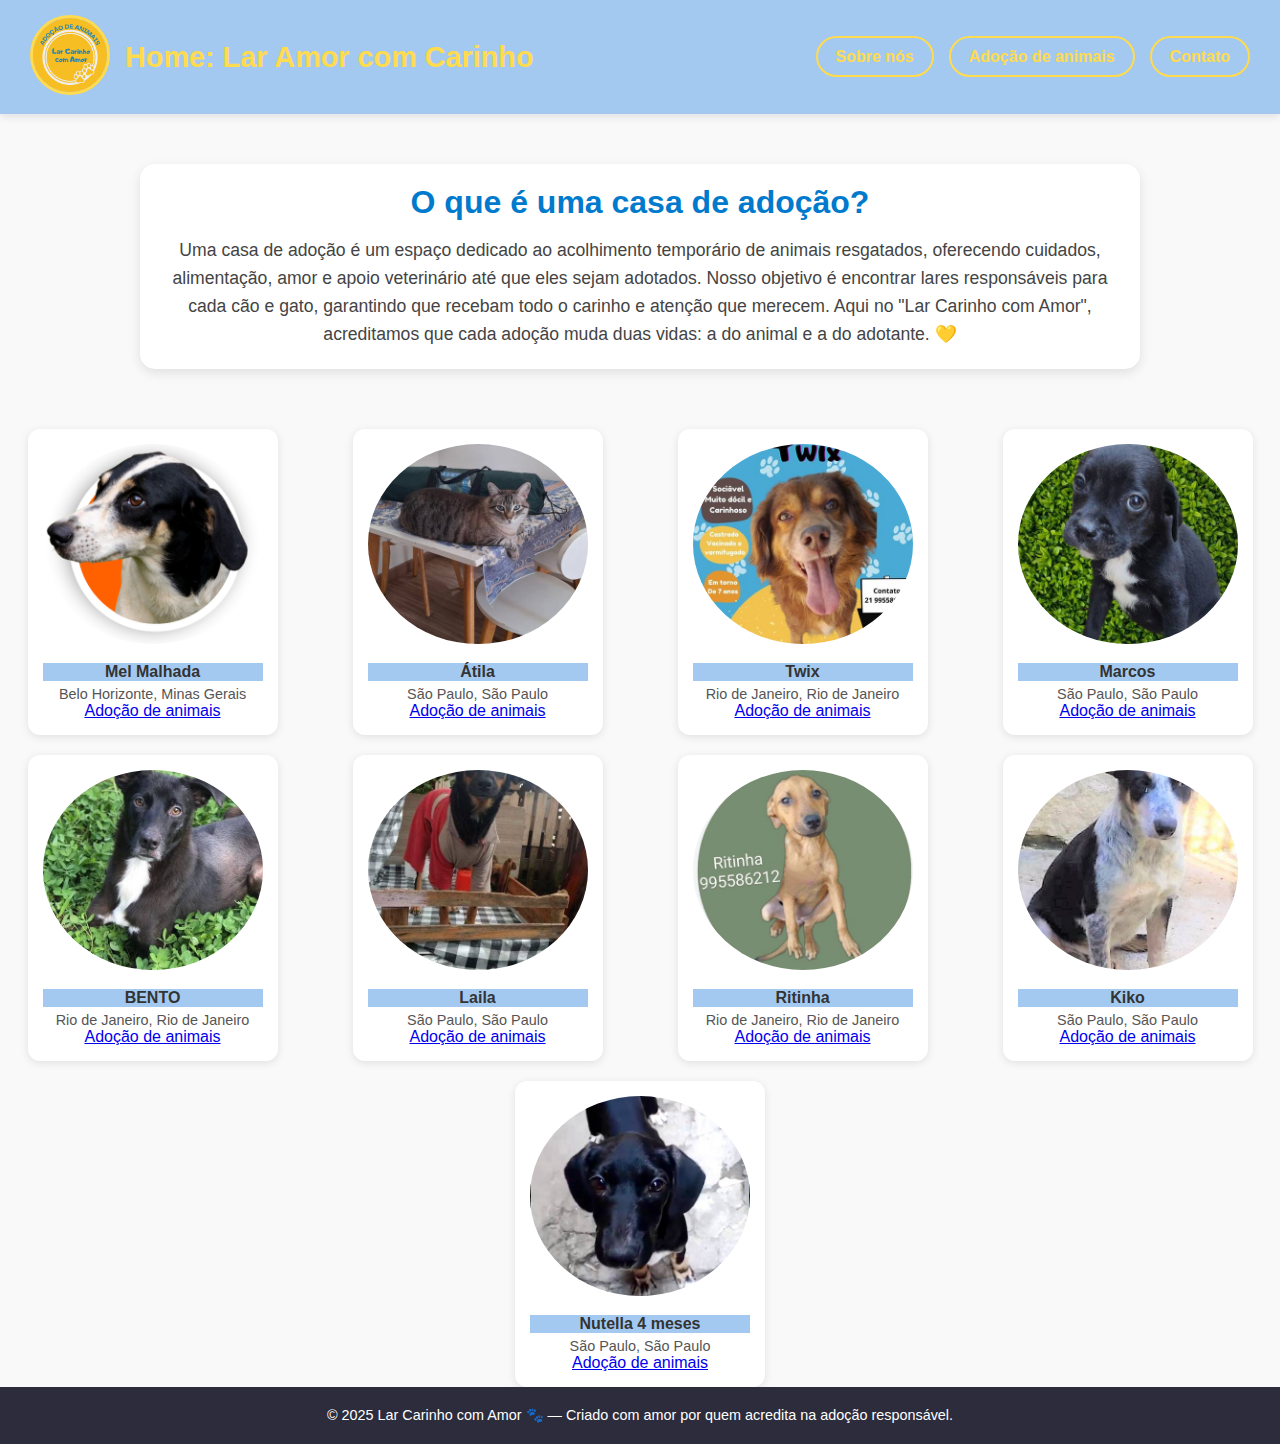
<file: index.html>
<!DOCTYPE html>
<html lang="pt-BR">
<head>
    <meta charset="UTF-8">
    <meta name="viewport" content="width=device-width, initial-scale=1.0">
    <title>Adoção de Animais</title>
    <link rel="stylesheet" href="css/estilo.css">
</head>
<body>
    <header>
        <div id="logo">
          <img src="img/Logotipo projeto social de adoção de animais clean amarelo e azul (1).png" alt="Logo" />
        </div>
        <nav id="banner">
          <h1>Home: Lar Amor com Carinho</h1>
          <ul>
            <li><a href="sobre.html" class="btn">Sobre nós</a></li>
            <li><a href="adocao.html" class="btn">Adoção de animais</a></li>
            <li><a href="contato.html" class="btn">Contato</a></li>
          </ul>
        </nav>
      </header>
      <section class="explicacao">
        <h2>O que é uma casa de adoção?</h2>
        <p>
            Uma casa de adoção é um espaço dedicado ao acolhimento temporário de animais resgatados, oferecendo cuidados, alimentação,
            amor e apoio veterinário até que eles sejam adotados. Nosso objetivo é encontrar lares responsáveis para cada cão e gato,
            garantindo que recebam todo o carinho e atenção que merecem. Aqui no "Lar Carinho com Amor", acreditamos que cada adoção
            muda duas vidas: a do animal e a do adotante. 💛
        </p>
    </section>
    

    <div class="animais">
        <div class="card">
            <img src="img/mel.png" alt="Mel Malhada">
            <h3>Mel Malhada</h3>
            <p>Belo Horizonte, Minas Gerais</p>
            <a href="adocao.html" class="btn">Adoção de animais</a>
        </div>
        <div class="card">
            <img src="img/atila.jpg" alt="Átila">
            <h3>Átila</h3>
            <p>São Paulo, São Paulo</p>
            <a href="adocao.html" class="btn">Adoção de animais</a>
        </div>
        <div class="card">
            <img src="img/twix.jpg" alt="Twix">
            <h3>Twix</h3>
            <p>Rio de Janeiro, Rio de Janeiro</p>
            <a href="adocao.html" class="btn">Adoção de animais</a>
        </div>
        <div class="card">
            <img src="img/marcos.jpg" alt="Marcos">
            <h3>Marcos</h3>
            <p>São Paulo, São Paulo</p>
            <a href="adocao.html" class="btn">Adoção de animais</a>
        </div>
        <div class="card">
            <img src="img/bento.jpg" alt="Bento">
            <h3>BENTO</h3>
            <p>Rio de Janeiro, Rio de Janeiro</p>
            <a href="adocao.html" class="btn">Adoção de animais</a>
        </div>
        <div class="card">
            <img src="img/laila.jpeg" alt="Laila">
            <h3>Laila</h3>
            <p>São Paulo, São Paulo</p>
            <a href="adocao.html" class="btn">Adoção de animais</a>
        </div>
        <div class="card">
            <img src="img/ritinha.jpg" alt="Ritinha">
            <h3>Ritinha</h3>
            <p>Rio de Janeiro, Rio de Janeiro</p>
            <a href="adocao.html" class="btn">Adoção de animais</a>
        </div>
        <div class="card">
            <img src="img/kiko.jpg" alt="Kiko">
            <h3>Kiko</h3>
            <p>São Paulo, São Paulo</p>
            <a href="adocao.html" class="btn">Adoção de animais</a>
        </div>
        <div class="card">
            <img src="img/nutela4.jpeg" alt="Nutella 4 meses">
            <h3>Nutella 4 meses</h3>
            <p>São Paulo, São Paulo</p>
            <a href="adocao.html" class="btn">Adoção de animais</a>
        </div>
    </div>

    <footer>
        <p>&copy; 2025 Lar Carinho com Amor 🐾 — Criado com amor por quem acredita na adoção responsável.</p>
    </footer>

</body>
</html>
</file>
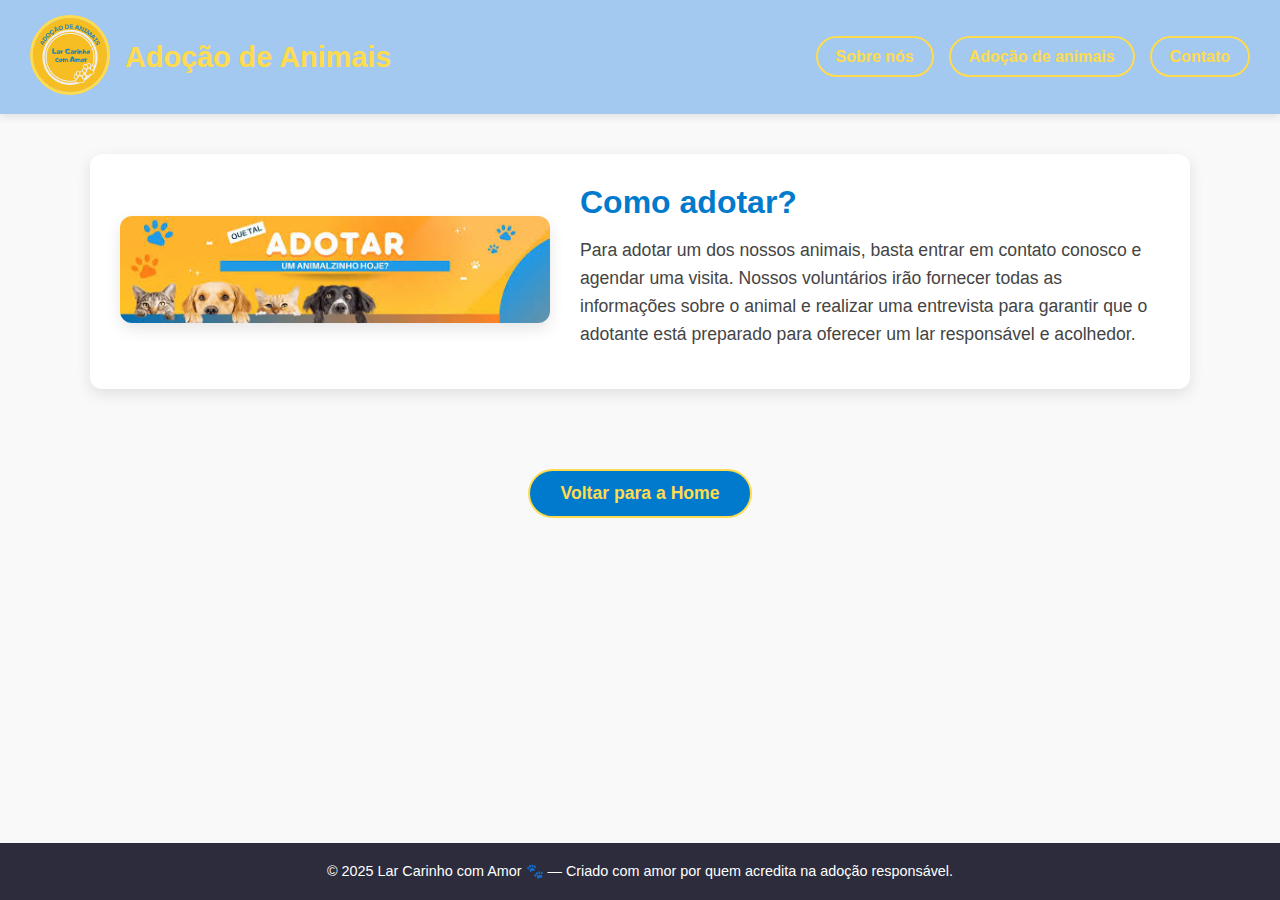
<file: adocao.html>
<!DOCTYPE html>
<html lang="pt-BR">
<head>
    <meta charset="UTF-8">
    <meta name="viewport" content="width=device-width, initial-scale=1.0">
    <title>Adoção de Animais - Lar Carinho com Amor</title>
    <link rel="stylesheet" href="css/estilo.css">
</head>
<body>
    <header>
        <div id="logo">
            <img src="img/Logotipo projeto social de adoção de animais clean amarelo e azul (1).png" alt="">
        </div>
        <div id="banner">
            <h1>Adoção de Animais</h1>
            <ul>
                <li><a href="sobre.html" class="sobre">Sobre nós</a></li>
                <li><a href="adocao.html" class="adocao">Adoção de animais</a></li>
                <li><a href="contato.html" class="contato">Contato</a></li>
            </ul>
        </div>
    </header>

    <div class="container">
        <div class="contato-imagem">
          <img src="img/adocao.jpeg" alt="Lar Carinho com Amor">
        </div>
        <div class="contato-texto">
          <h1>Como adotar?</h1>
          <p>Para adotar um dos nossos animais, basta entrar em contato conosco e agendar uma visita. Nossos voluntários irão fornecer todas as informações sobre o animal e realizar uma entrevista para garantir que o adotante está preparado para oferecer um lar responsável e acolhedor.</p>
        </div>
      </div>
      
   
    <div class="voltar">
        <a href="index.html" class="btn-voltar">Voltar para a Home</a>
    </div>

    <footer>
        <p>&copy; 2025 Lar Carinho com Amor 🐾 — Criado com amor por quem acredita na adoção responsável.</p>
    </footer>
</body>
</html>
</file>
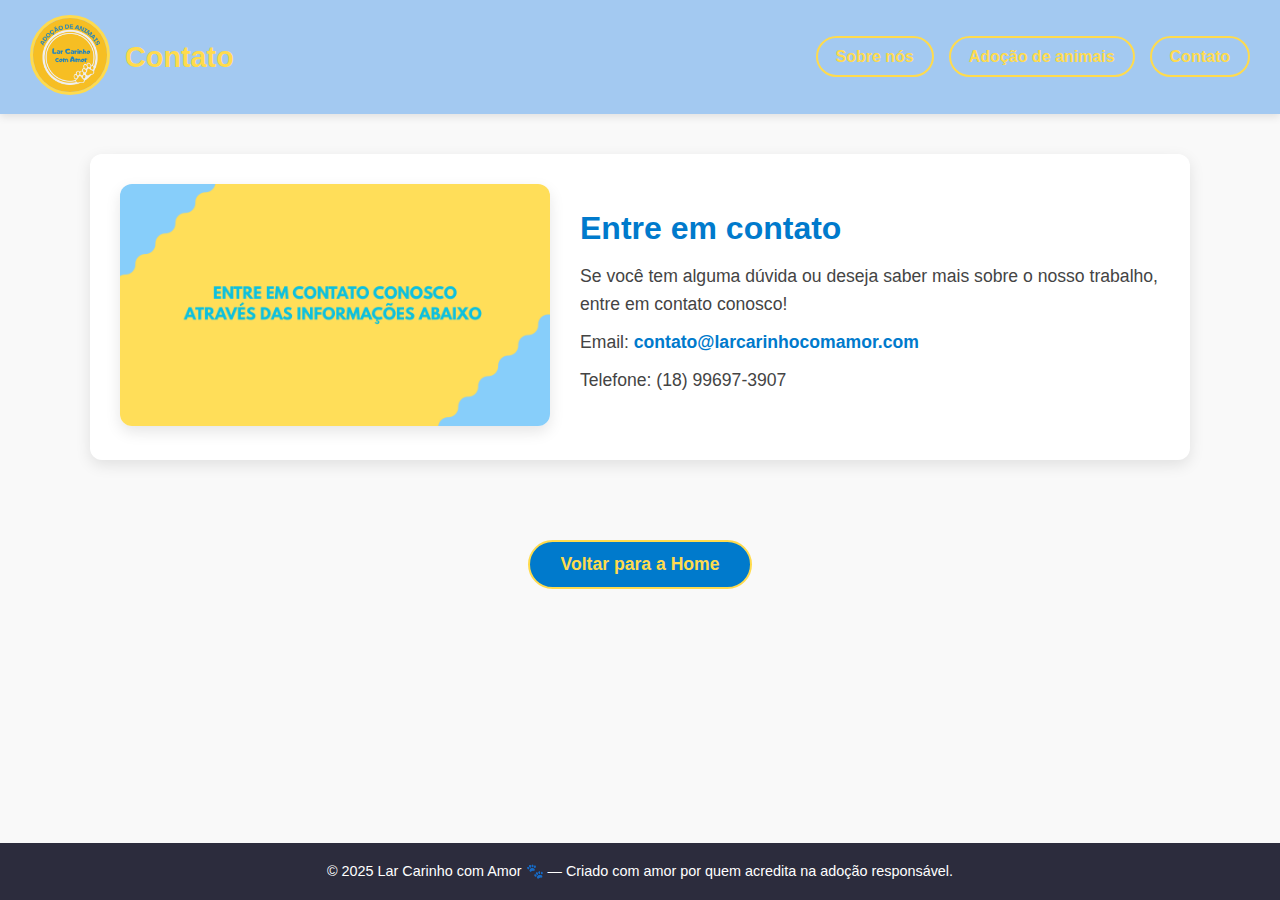
<file: contato.html>
<!DOCTYPE html>
<html lang="pt-BR">
<head>
    <meta charset="UTF-8">
    <meta name="viewport" content="width=device-width, initial-scale=1.0">
    <title>Contato - Lar Carinho com Amor</title>
    <link rel="stylesheet" href="css/estilo.css">
</head>
<body>
    <header>
        <div id="logo">
            <img src="img/Logotipo projeto social de adoção de animais clean amarelo e azul (1).png" alt="">
        </div>
        <div id="banner">
            <h1>Contato</h1>
            <ul>
                <li><a href="sobre.html" class="sobre">Sobre nós</a></li>
                <li><a href="adocao.html" class="adocao">Adoção de animais</a></li>
                <li><a href="contato.html" class="contato">Contato</a></li>
            </ul>
        </div>
    </header>
    
    <div class="container">
        <div class="contato-imagem">
          <img src="img/ENTRE EM CONTATO CONOSCO ATRAVES.png" alt="Lar Carinho com Amor">
        </div>
        <div class="contato-texto">
          <h1>Entre em contato</h1>
          <p>Se você tem alguma dúvida ou deseja saber mais sobre o nosso trabalho, entre em contato conosco!</p>
          <p>Email: <a href="mailto:contato@larcarinhocomamor.com">contato@larcarinhocomamor.com</a></p>
          <p>Telefone: (18) 99697-3907</p>
        </div>
      </div>

      <div class="voltar">
        <a href="index.html" class="btn-voltar">Voltar para a Home</a>
    </div>
      

    <footer>
        <p>&copy; 2025 Lar Carinho com Amor 🐾 — Criado com amor por quem acredita na adoção responsável.</p>
    </footer>
</body>
</html>
</file>
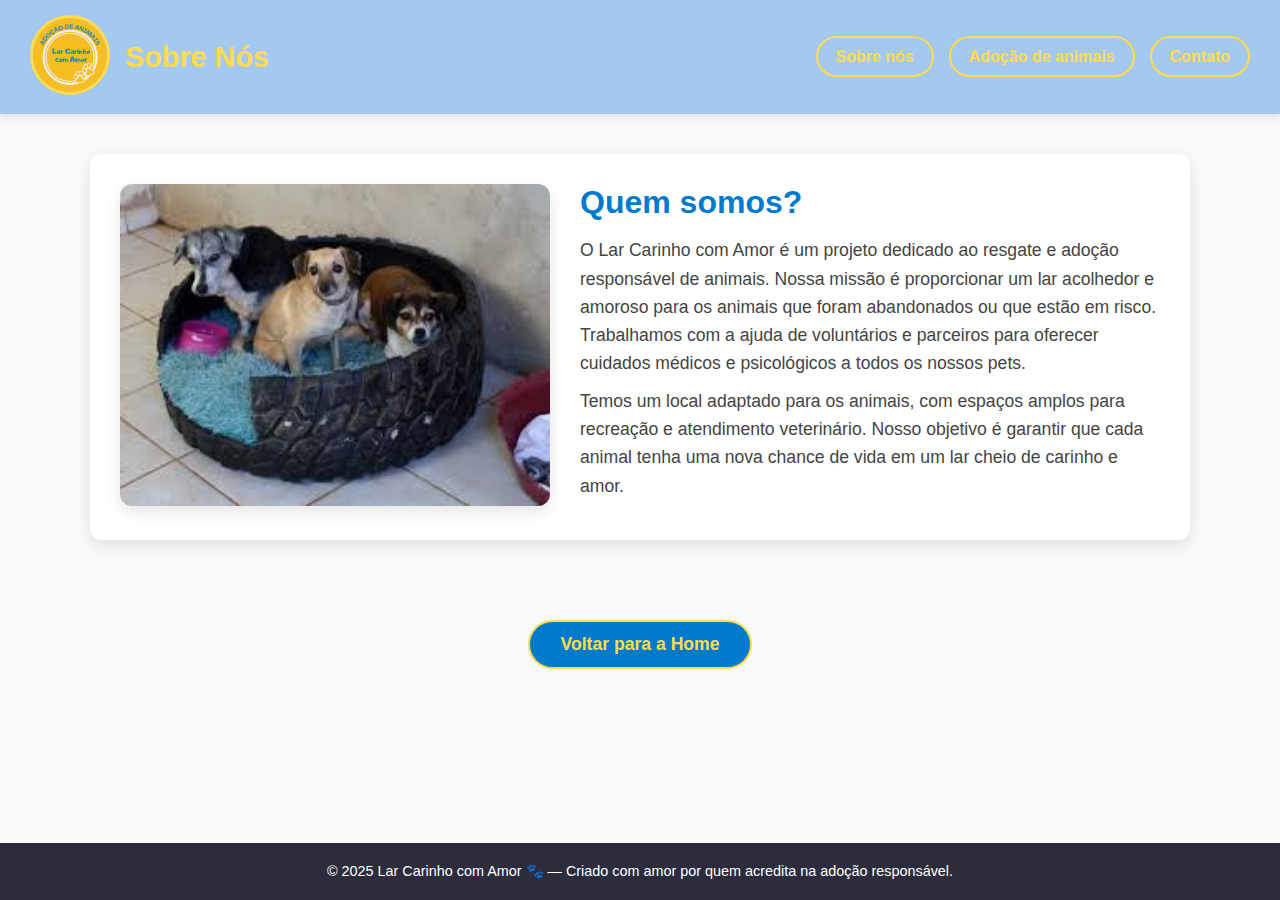
<file: sobre.html>
<!DOCTYPE html>
<html lang="pt-BR">
<head>
    <meta charset="UTF-8">
    <meta name="viewport" content="width=device-width, initial-scale=1.0">
    <title>Sobre Nós - Lar Carinho com Amor</title>
    <link rel="stylesheet" href="css/estilo.css">
</head>
<body>
    <header>
        <div id="logo">
            <img src="img/Logotipo projeto social de adoção de animais clean amarelo e azul (1).png" alt="">
        </div>
        <div id="banner">
            <h1>Sobre Nós</h1>
            <ul>
                <li><a href="sobre.html" class="sobre">Sobre nós</a></li>
                <li><a href="adocao.html" class="adocao">Adoção de animais</a></li>
                <li><a href="contato.html" class="contato">Contato</a></li>
            </ul>
        </div>
    </header>

    <div class="container">
        <div class="contato-imagem">
          <img src="img/sobre.jpeg" alt="Lar Carinho com Amor">
        </div>
        <div class="contato-texto">
          
          <h1>Quem somos?</h1>
            <p>O Lar Carinho com Amor é um projeto dedicado ao resgate e adoção responsável de animais. Nossa missão é proporcionar um lar acolhedor e amoroso para os animais que foram abandonados ou que estão em risco. Trabalhamos com a ajuda de voluntários e parceiros para oferecer cuidados médicos e psicológicos a todos os nossos pets.</p>
            <p>Temos um local adaptado para os animais, com espaços amplos para recreação e atendimento veterinário. Nosso objetivo é garantir que cada animal tenha uma nova chance de vida em um lar cheio de carinho e amor.</p>
        </div>
      </div>

  
   
 
    <div class="voltar">
        <a href="index.html" class="btn-voltar">Voltar para a Home</a>
    </div>


    <footer>
        <p>&copy; 2025 Lar Carinho com Amor 🐾 — Criado com amor por quem acredita na adoção responsável.</p>
    </footer>
</body>
</html>
</file>
<file: css/estilo.css>
/* RESET GERAL */
* {
    margin: 0;
    padding: 0;
    box-sizing: border-box;
  }
  
  html, body {
    height: 100%;
  }
  
  body {
    font-family: 'Segoe UI', Tahoma, Geneva, Verdana, sans-serif;
    background-color: #f9f9f9;
    color: #333;
    display: flex;
    flex-direction: column;
  }
  
  /* HEADER */
  header {
    display: flex;
    align-items: center;
    justify-content: space-between;
    background-color: #a3c9f1;
    padding: 15px 30px;
    flex-wrap: wrap;
    gap: 15px;
    box-shadow: 0 3px 8px rgba(0, 0, 0, 0.1);
  }
  
  #logo img {
    width: 80px;
    height: 80px;
    border-radius: 50%;
    object-fit: cover;
    border: 3px solid #ffdb4d;
  }
  
  #banner {
    flex: 1;
    display: flex;
    align-items: center;
    justify-content: space-between;
    flex-wrap: wrap;
    gap: 15px;
  }
  
  #banner h1 {
    font-size: 1.8rem;
    color: #ffdb4d;
    font-weight: 700;
    white-space: nowrap;
  }
  
  #banner ul {
    display: flex;
    gap: 15px;
    list-style: none;
  }
  
  #banner ul li a {
    text-decoration: none;
    font-weight: 600;
    font-size: 1rem;
    color: #ffdb4d;
    padding: 10px 18px;
    border: 2px solid #ffdb4d;
    border-radius: 25px;
    background-color: transparent;
    transition: all 0.3s ease;
  }
  
  #banner ul li a:hover {
    background-color: #ffdb4d;
    color: #a3c9f1;
  }
  
  /* CONTAINER GENÉRICO */
  .container {
    max-width: 1100px;
    margin: 40px auto;
    background-color: #fff;
    padding: 30px;
    border-radius: 12px;
    box-shadow: 0 5px 15px rgba(0,0,0,0.1);
    display: flex;
    gap: 30px;
    flex-wrap: wrap;
    align-items: center;
  }
  
  /* IMAGEM */
  .sobre-imagem, .contato-imagem {
    flex: 1 1 350px;
  }
  
  .sobre-imagem img, .contato-imagem img {
    width: 100%;
    height: auto;
    object-fit: cover;
    border-radius: 12px;
    box-shadow: 0 6px 15px rgba(0,0,0,0.1);
  }
  
  /* TEXTO */
  .sobre-texto, .contato-texto {
    flex: 1 1 500px;
    color: #444;
  }
  
  .sobre-texto h1,
  .contato-texto h1 {
    font-size: 2rem;
    margin-bottom: 15px;
    color: #007acc;
  }
  
  .sobre-texto p,
  .contato-texto p {
    font-size: 1.1rem;
    line-height: 1.6;
    margin-bottom: 10px;
  }
  
  /* LINK DE EMAIL */
  .contato-texto a {
    color: #007acc;
    text-decoration: none;
    font-weight: bold;
  }
  
  .contato-texto a:hover {
    text-decoration: underline;
  }
  
  /* VOLTAR */
  .voltar {
    text-align: center;
    margin: 40px 0;
  }
  
  .btn-voltar {
    display: inline-block;
    padding: 12px 30px;
    background-color: #007acc;
    color: #ffdb4d;
    font-size: 1.1rem;
    font-weight: 600;
    border: 2px solid #ffdb4d;
    border-radius: 40px;
    text-decoration: none;
    transition: all 0.3s ease;
  }
  
  .btn-voltar:hover {
    background-color: #ffdb4d;
    color: #007acc;
    border-color: #007acc;
  }
  
  /* EXPLICAÇÃO */
  .explicacao {
    max-width: 1000px;
    margin: 50px auto 30px;
    padding: 20px 30px;
    background-color: #ffffff;
    border-radius: 15px;
    box-shadow: 0 4px 12px rgba(0,0,0,0.1);
    text-align: center;
  }
  
  .explicacao h2 {
    font-size: 2rem;
    color: #007acc;
    margin-bottom: 15px;
  }
  
  .explicacao p {
    font-size: 1.1rem;
    line-height: 1.6;
    color: #444;
  }
  
  /* GRID DE ANIMAIS */
  .animais {
    display: flex;
    flex-wrap: wrap;
    justify-content: space-around;
    gap: 20px;
    margin-top: 30px;
  }
  
  .card {
    background-color: white;
    border-radius: 12px;
    padding: 15px;
    box-shadow: 0 2px 8px rgba(0, 0, 0, 0.1);
    text-align: center;
    transition: transform 0.2s;
    width: 250px;
  }
  
  .card:hover {
    transform: translateY(-5px);
  }
  
  .card img {
    width: 100%;
    height: 200px;
    object-fit: cover;
    border-radius: 50%;
    margin-bottom: 10px;
  }
  
  .card h3 {
    font-size: 1rem;
    background-color: #a3c9f1;
    margin: 5px 0;
  }
  
  .card p {
    font-size: 0.9rem;
    color: #555;
  }
  
  /* FOOTER */
  footer {
    background-color: #2c2c3d;
    color: #fff;
    text-align: center;
    padding: 20px 10px;
    font-size: 0.9rem;
    margin-top: auto;
  }
  
  /* RESPONSIVO */
  @media (max-width: 900px) {
    .container {
      flex-direction: column;
      padding: 20px;
    }
  
    .sobre-imagem, .sobre-texto,
    .contato-imagem, .contato-texto {
      flex: 1 1 100%;
    }
  
    #banner {
      flex-direction: column;
      align-items: flex-start;
    }
  
    #banner h1 {
      margin-bottom: 10px;
    }
  }
</file>
